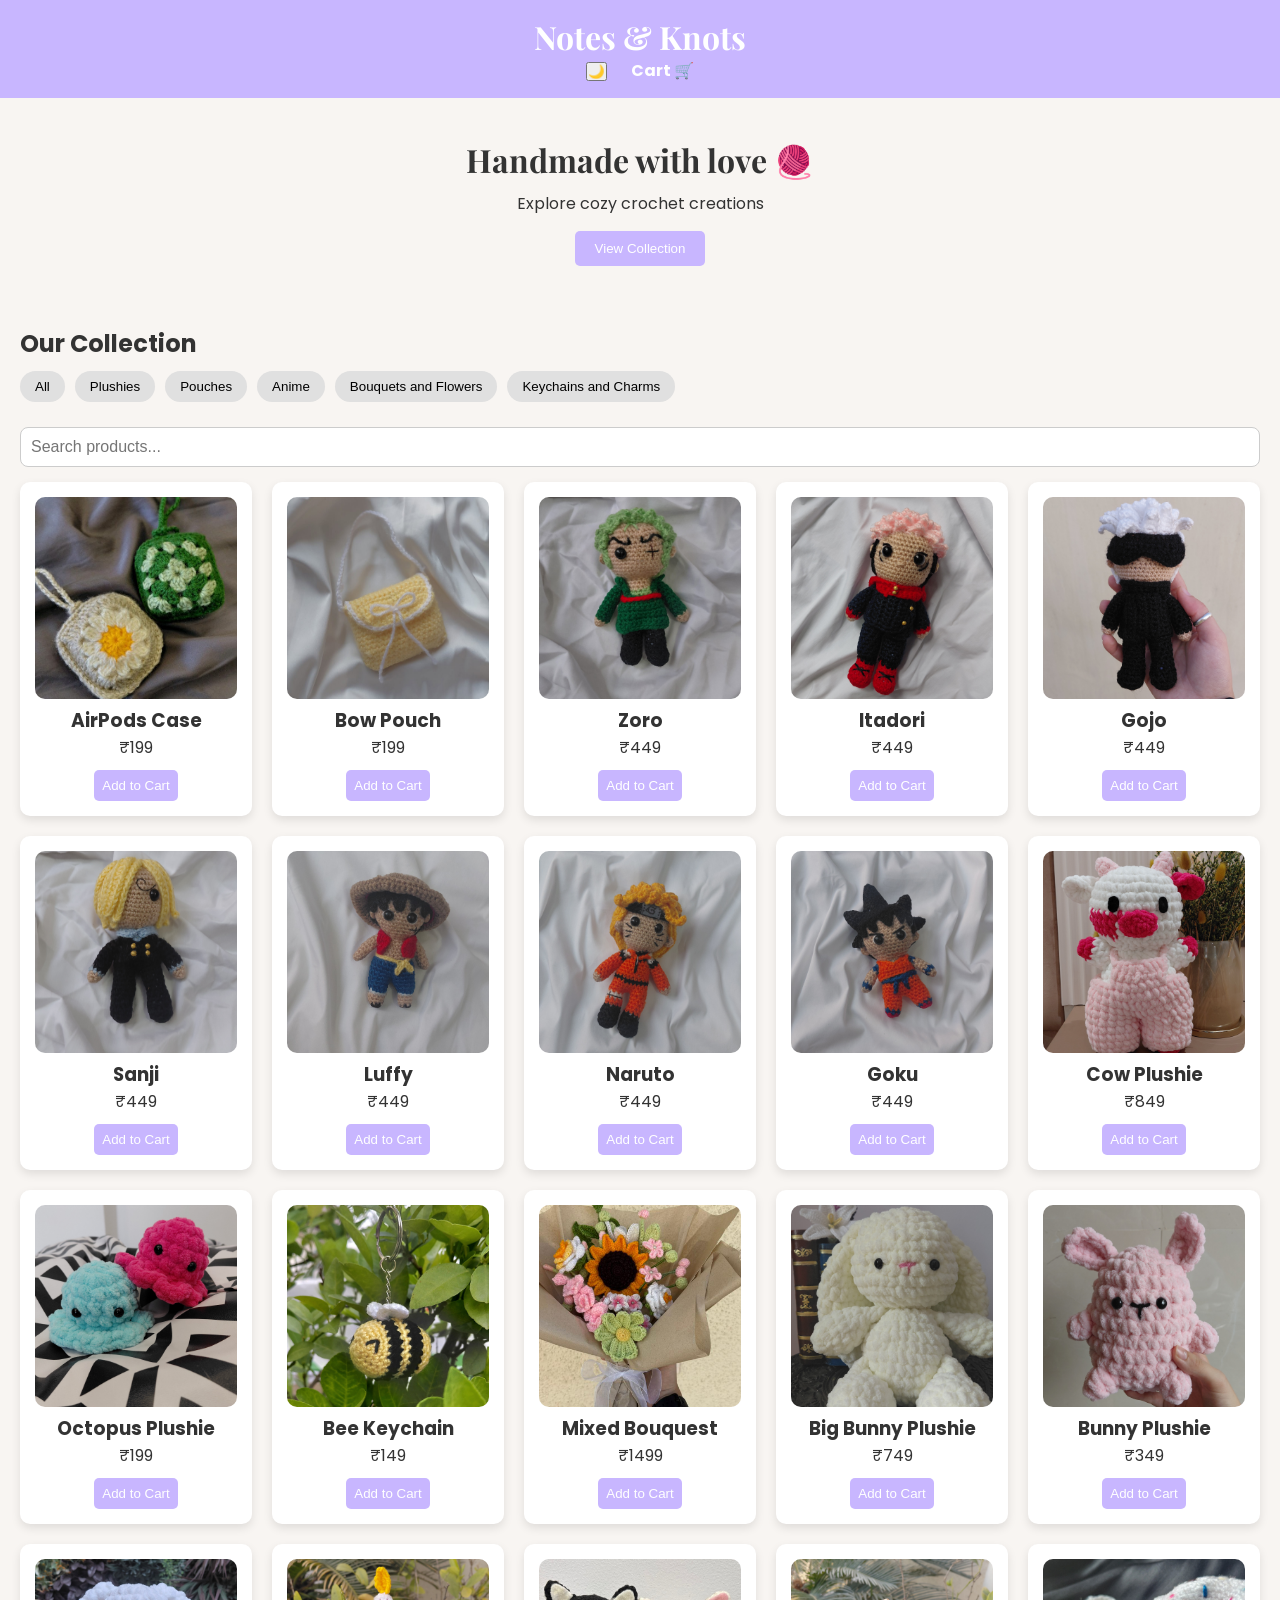
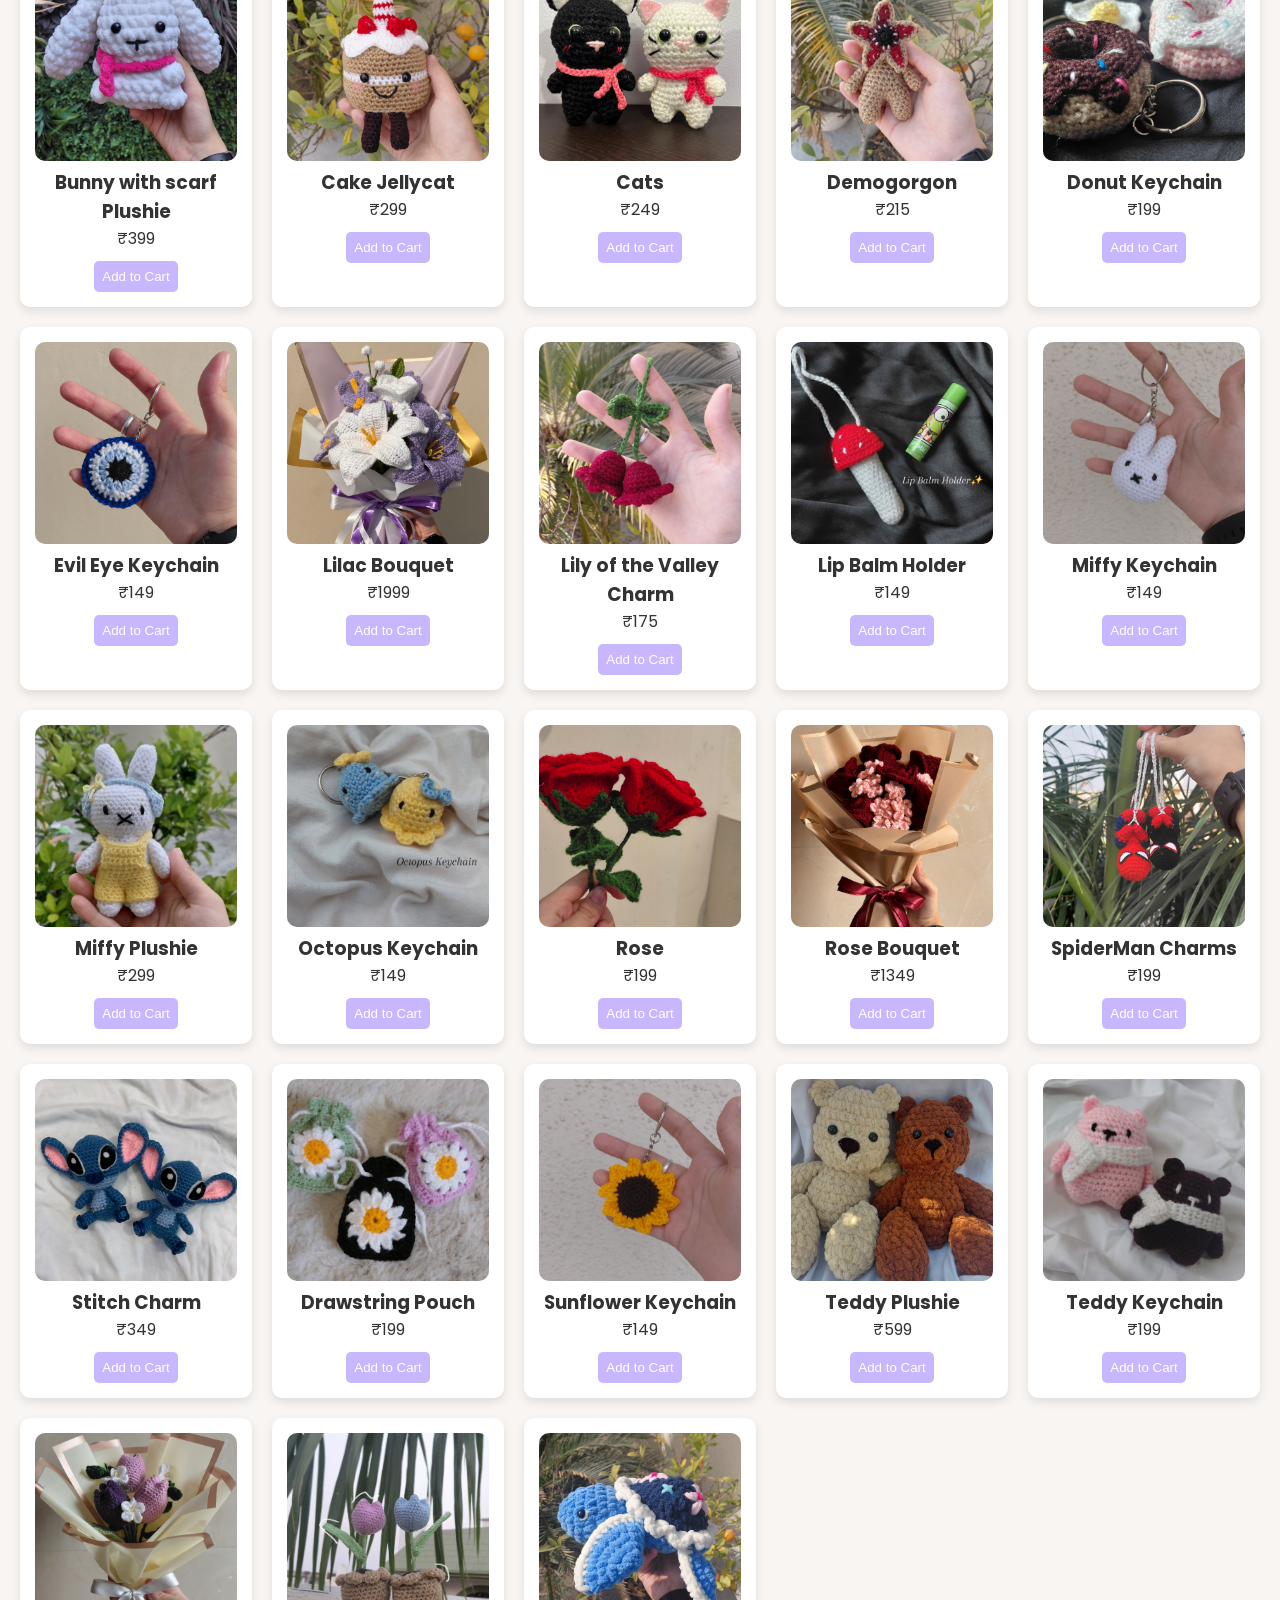
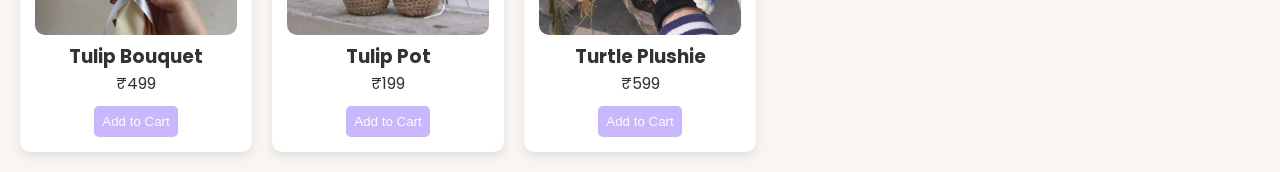
<file: index.html>
<!DOCTYPE html>
<html lang="en">
<head>
    <link href="https://fonts.googleapis.com/css2?family=Playfair+Display:wght@500&family=Poppins:wght@300;400;500&display=swap" rel="stylesheet">
    <meta charset="UTF-8">
    <meta name="viewport" content="width=device-width, initial-scale=1.0">
    <title>Notes & Knots</title>
    <link rel="stylesheet" href="style.css">
</head>
<body>

    <!-- Navbar -->
    <nav>
        <h1>Notes & Knots</h1>
        <div>
        <button id="darkModeToggle">🌙</button>
        <a href="cart.html">Cart 🛒</a>
    </div>
    </nav>

    <!-- Hero Section -->
    <section class="hero">
        <h2>Handmade with love 🧶</h2>
        <p>Explore cozy crochet creations</p>
        <button>View Collection</button>
    </section>

    <!-- Product Section -->
    <section id="products">
        <h2>Our Collection</h2>
        <div class="filters">
        <button data-category="All">All</button>
        <button data-category="Plushies">Plushies</button>
        <button data-category="Pouches">Pouches</button>
        <button data-category="Anime">Anime</button>
        <button data-category="Bouquets and Flowers">Bouquets and Flowers</button>
        <button data-category="Keychains and Charms">Keychains and Charms</button>
    </div>

        <input type="text" id="searchInput" placeholder="Search products...">
        <div class="product-container">
            <!-- Products will come here later -->
        </div>
    </section>

    <script src="script.js"></script>
</body>
</html>
</file>
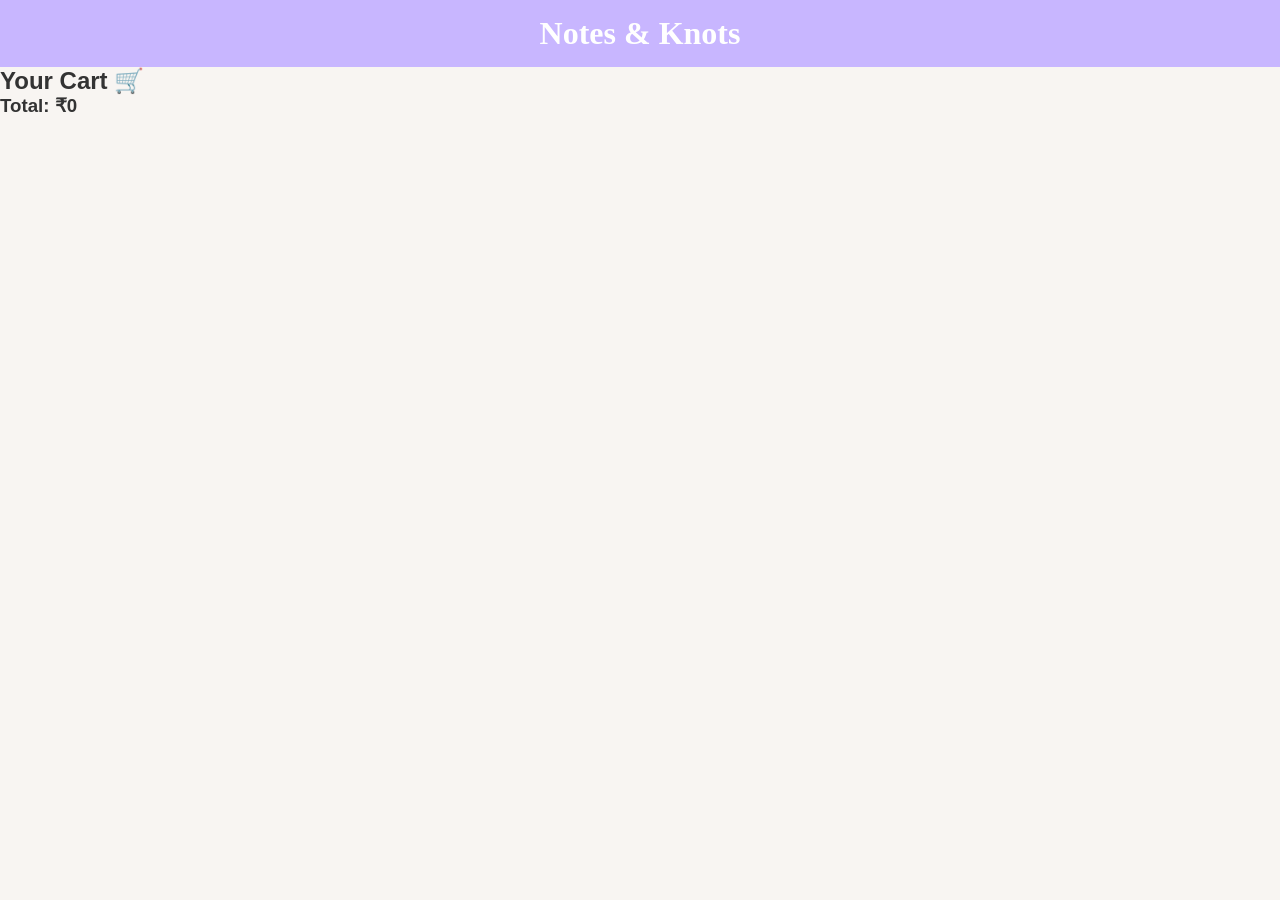
<file: cart.html>
<!DOCTYPE html>
<html lang="en">
<head>
    <meta charset="UTF-8">
    <meta name="viewport" content="width=device-width, initial-scale=1.0">
    <title>Cart - Notes & Knots</title>
    <link rel="stylesheet" href="style.css">
</head>
<body>

    <nav>
        <h1>Notes & Knots</h1>
    </nav>

    <section id="cart">
        <h2>Your Cart 🛒</h2>
        <div class="cart-container"></div>
        <h3 id="totalPrice"></h3>
    </section>

    <script src="cart.js"></script>
</body>
</html>
</file>
<file: style.css>
/* Reset */
* {
    margin: 0;
    padding: 0;
    box-sizing: border-box;
}

body {
    font-family: 'Poppins', sans-serif;
    background-color: #f8f5f2;
    color: #333;
}

/* Navbar */
nav {
    background-color: #c8b6ff;
    padding: 15px;
    text-align: center;
}

nav h1 {
    font-family: 'Playfair Display', serif;
    font-size: 2rem;
    color: white;
}

/* Hero Section */
.hero {
    text-align: center;
    padding: 40px 20px;
}

.hero h2 {
    font-family: 'Playfair Display', serif;
    font-size: 2rem;
    margin-bottom: 10px;
}

.hero button {
    margin-top: 15px;
    padding: 10px 20px;
    border: none;
    background-color: #c8b6ff;
    color: white;
    cursor: pointer;
    border-radius: 5px;
}

/* Products Section */
#products {
    padding: 20px;
}

.product-container {
    display: grid;
    grid-template-columns: repeat(auto-fit, minmax(200px, 1fr));
    gap: 20px;
}

/* Product Card */
.product-card {
    background: white;
    padding: 15px;
    border-radius: 10px;
    text-align: center;
    box-shadow: 0 4px 10px rgba(0,0,0,0.1);
    transition: transform 0.2s;
}

.product-card:hover {
    transform: scale(1.03);
}

/* Image styling */
.product-card img {
    width: 100%;
    aspect-ratio: 1/1;
    object-fit: cover;
    border-radius: 10px;
}
#searchInput {
    width: 100%;
    padding: 10px;
    margin: 15px 0;
    border-radius: 8px;
    border: 1px solid #ccc;
    font-size: 1rem;
}
.filters {
    display: flex;
    gap: 10px;
    margin: 10px 0;
}

.filters button {
    padding: 8px 15px;
    border: none;
    background-color: #e0e0e0;
    border-radius: 20px;
    cursor: pointer;
}

.filters button:hover {
    background-color: #c8b6ff;
    color: white;
}
.add-to-cart {
    margin-top: 10px;
    padding: 8px;
    border: none;
    background-color: #c8b6ff;
    color: white;
    border-radius: 5px;
    cursor: pointer;
}
nav a {
    color: white;
    margin-left: 20px;
    text-decoration: none;
    font-weight: bold;
}
/* Dark Mode */
.dark-mode {
    background-color: #1a1a1a;
    color: #f5f5f5;
}

.dark-mode nav {
    background-color: #333;
}

.dark-mode .product-card {
    background-color: #2a2a2a;
    color: white;
}

.dark-mode button {
    background-color: #444;
    color: white;
}
</file>
